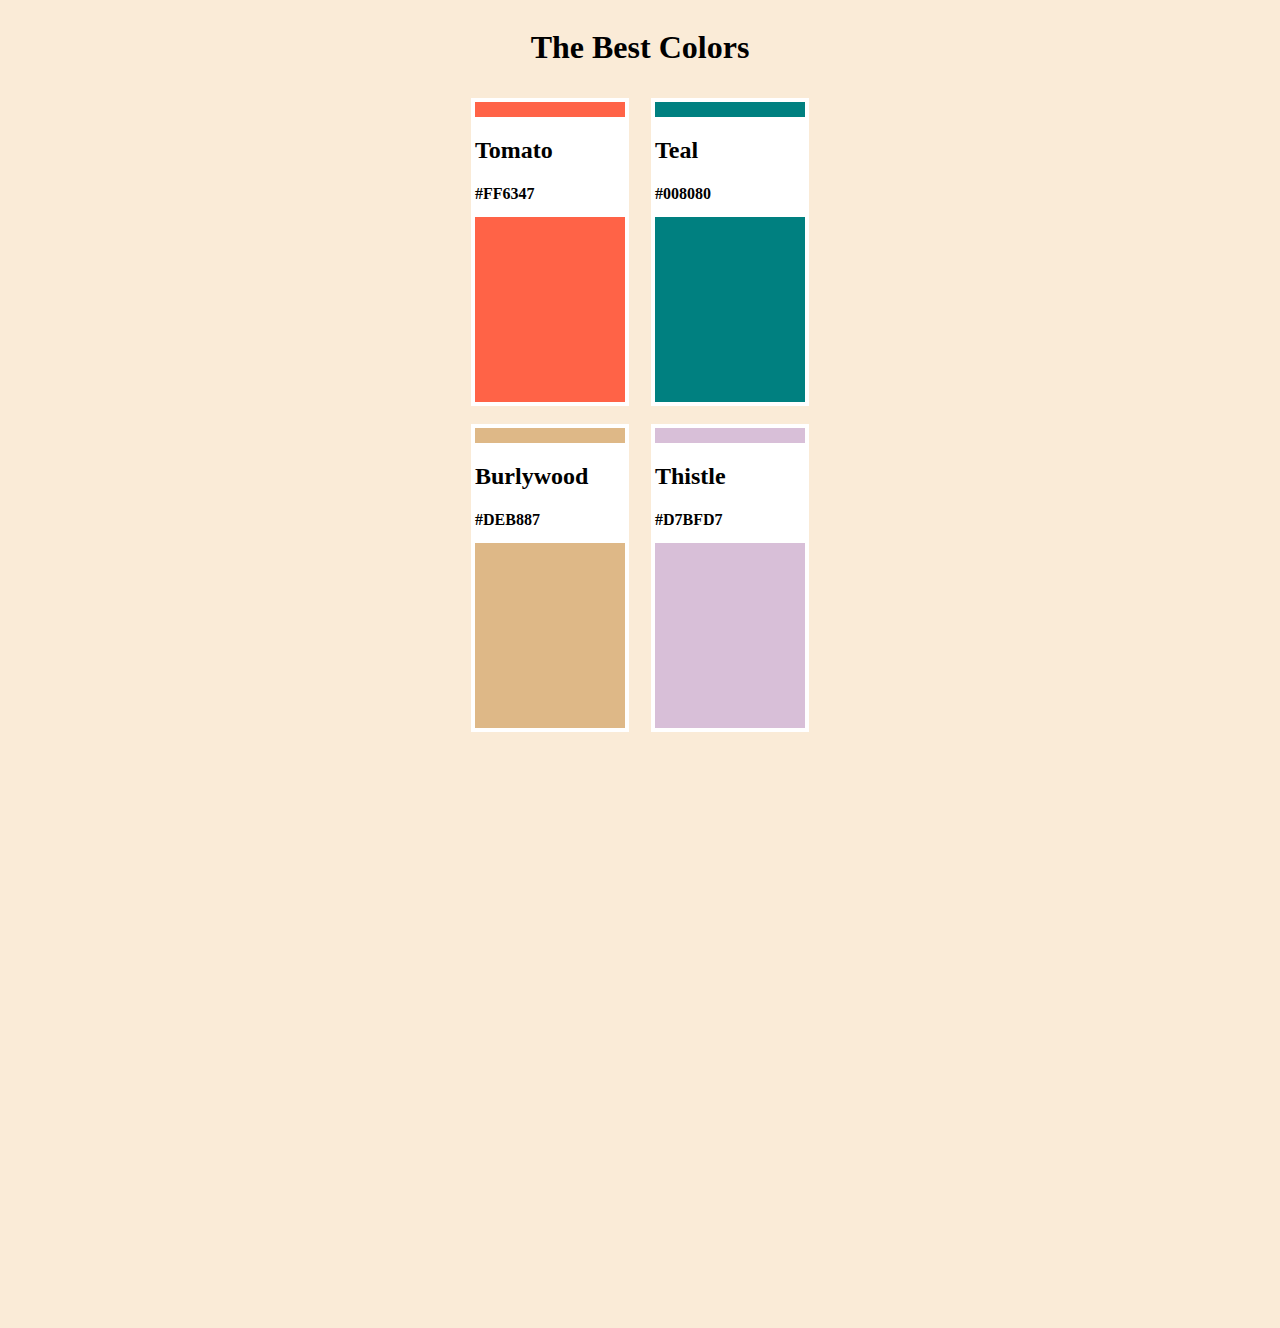
<file: cocoa_clone_3/index.html>
<!DOCTYPE html>
<html>
  <head>
    <meta charset="utf-8">
    <meta name="viewport" content="width=device-width">
    <title>repl.it</title>
    <link href="style.css" rel="stylesheet">
  </head>
  <body>
    <h1> The Best Colors</h1>
    <div>
      <span>
        <h2>Tomato</h2>
        <h4>#FF6347</h4> 
      </span></div>
    <div>
      <span>
        <h2>Teal</h2>
        <h4>#008080</h4>
      </span>
    </div>
    <div>
      <span>
        <h2>Burlywood</h2>
        <h4>#DEB887</h4>
      </span>
    </div>
    <div>
      <span>
        <h2>Thistle</h2>
        <h4>#D7BFD7</h4>
      </span>
    </div>
  </body>
</html>
</file>
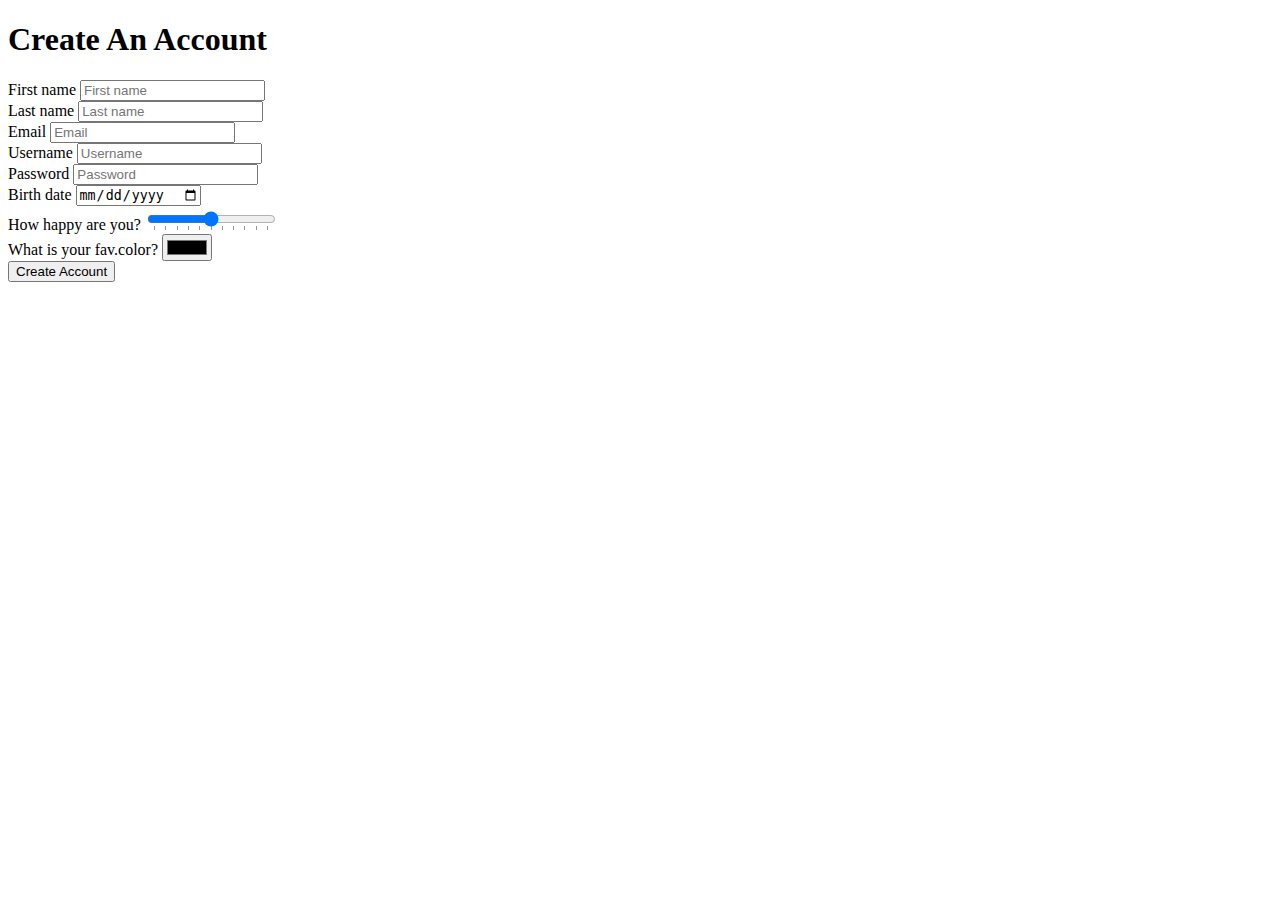
<file: cocoa_clone_1.html>
<!DOCTYPE html>
<html>

<head>
	<meta charset="utf-8">
	<meta name="viewport" content="width=device-width">
	<title>repl.it</title>
</head>

<body>
	<header>
		<h1>Create An Account</h1>
	</header>
  <form>
    <label for="firstName">First name</label>
    <input type="text" id="firstName" placeholder="First name" required>
    <br>
    <label for="lastName">Last name</label>
    <input type="text" id="lastName" placeholder="Last name" required>
    <br>
    <label for="Email">Email</label>
    <input type="email" id="Email" placeholder="Email" required>
    <br>
    <label for="userName">Username</label>
    <input type="text" id="userName" placeholder="Username" required>
    <br>
    <label for="pw">Password</label>
    <input type="password" id="pw" placeholder="Password" minlength="10" required>
    <br>
    <label for="Birth">Birth date</label>
    <input type="date" id="Birth" required>
    <br>
    <label for="Happy">How happy are you?</label>
    <input type="range" id="Happy" list="tickMarks">
    <datalist id="tickMarks">
      <option value="0" label="0%"></option>
      <option value="10"></option>
      <option value="20"></option>
      <option value="30"></option>
      <option value="40"></option>
      <option value="50" label="50%"></option>
      <option value="60"></option>
      <option value="70"></option>
      <option value="80"></option>
      <option value="90"></option>
      <option value="100" label="100%"></option>
    </datalist>
      <br>
      <label for="color">What is your fav.color?</label>
      <input type="color" id="color">
      <br>
    <input type="submit" value="Create Account">
  </form>
</body>

</html>
</file>
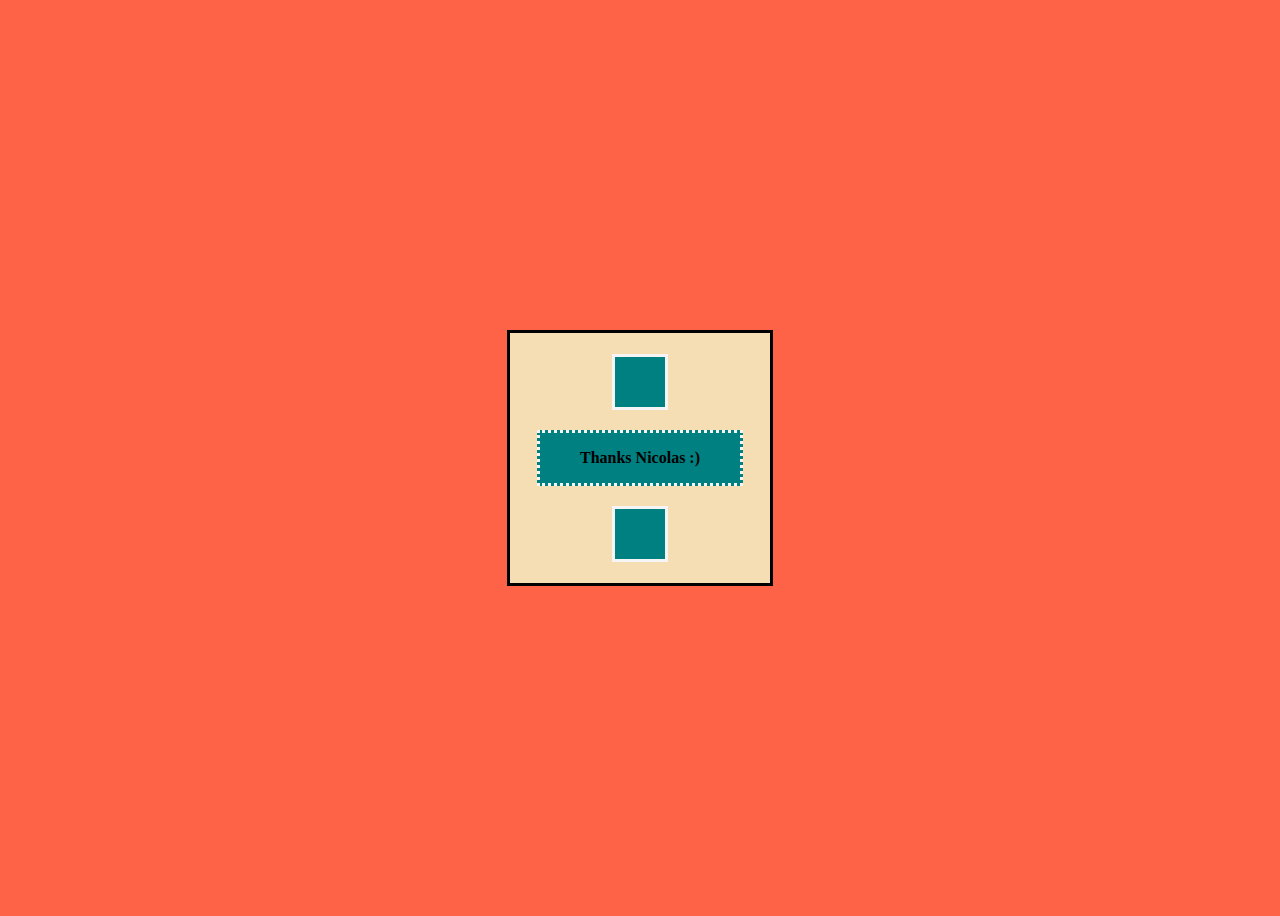
<file: cocoa_clone_2/cocoa_clone_2.html>
<!DOCTYPE html>
<html>
  <head>
    <meta charset="utf-8">
    <meta name="viewport" content="width=device-width">
    <title>repl.it</title>
    <link href="styles.css" rel="stylesheet" />
  </head>
  <body>
    <div id="main_box">
      <div class="btn"></div>
      <div class="btn midbox">
        <span><strong>Thanks Nicolas :)</strong></span>
      </div>
      <div class="btn"></div>
    </div>
  </body>
</html>
</file>
<file: cocoa_clone_3/style.css>
body{
  display: flex;
  flex-direction: column;
  justify-content: center;
  align-items: center;
  background-color: antiquewhite;

}
div{
  width: 150px;
  height: 300px;
  border: 4px solid white;
  display: flex;
  flex-direction: column;
 justify-content: left;
 align-items: center;
 position: relative;
}
div:nth-child(2){
  background-color: tomato;
  top: 10px;
  left: -90px;
}
div:nth-child(3){
  background-color: teal;
  top: -298px;
  right: -90px;

}
div:nth-child(4){
  background-color: burlywood;
  top: -280px;
  left: -90px
}
div:nth-child(5){
  background-color: thistle;
  top: -588px;
  right: -90px;
}
span{
  margin-top: 15px;
  width: 150px;
  height: 100px;
  background-color: white;
}
h1{
  font-family: 'Times New Roman', Times, serif;
}
h2{
  font-family: 'Times New Roman', Times, serif;
}
h4{
  font-family: 'Times New Roman', Times, serif;
}
</file>
<file: cocoa_clone_2/styles.css>
html{
  background-color: tomato;
}
body{
  height: 100vh;
  display: flex;
  align-items: center;
  justify-content: center;

}
#main_box{
  height: 250px;
  width: 260px;
  background-color: wheat;
  border: 3px solid black;
  display: flex;
  flex-direction: column;
  align-items: center;
  justify-content: center;
  
}

.btn{
  height: 50px;
  width: 50px;
  margin-top: 10px;
  margin-bottom: 10px;
  background-color: teal;
  border: 3px solid whitesmoke;
}

.midbox{
  width: 200px;
  border: 3px dotted whitesmoke;
  display: flex;
  align-items: center;
  justify-content: center;
}
</file>
